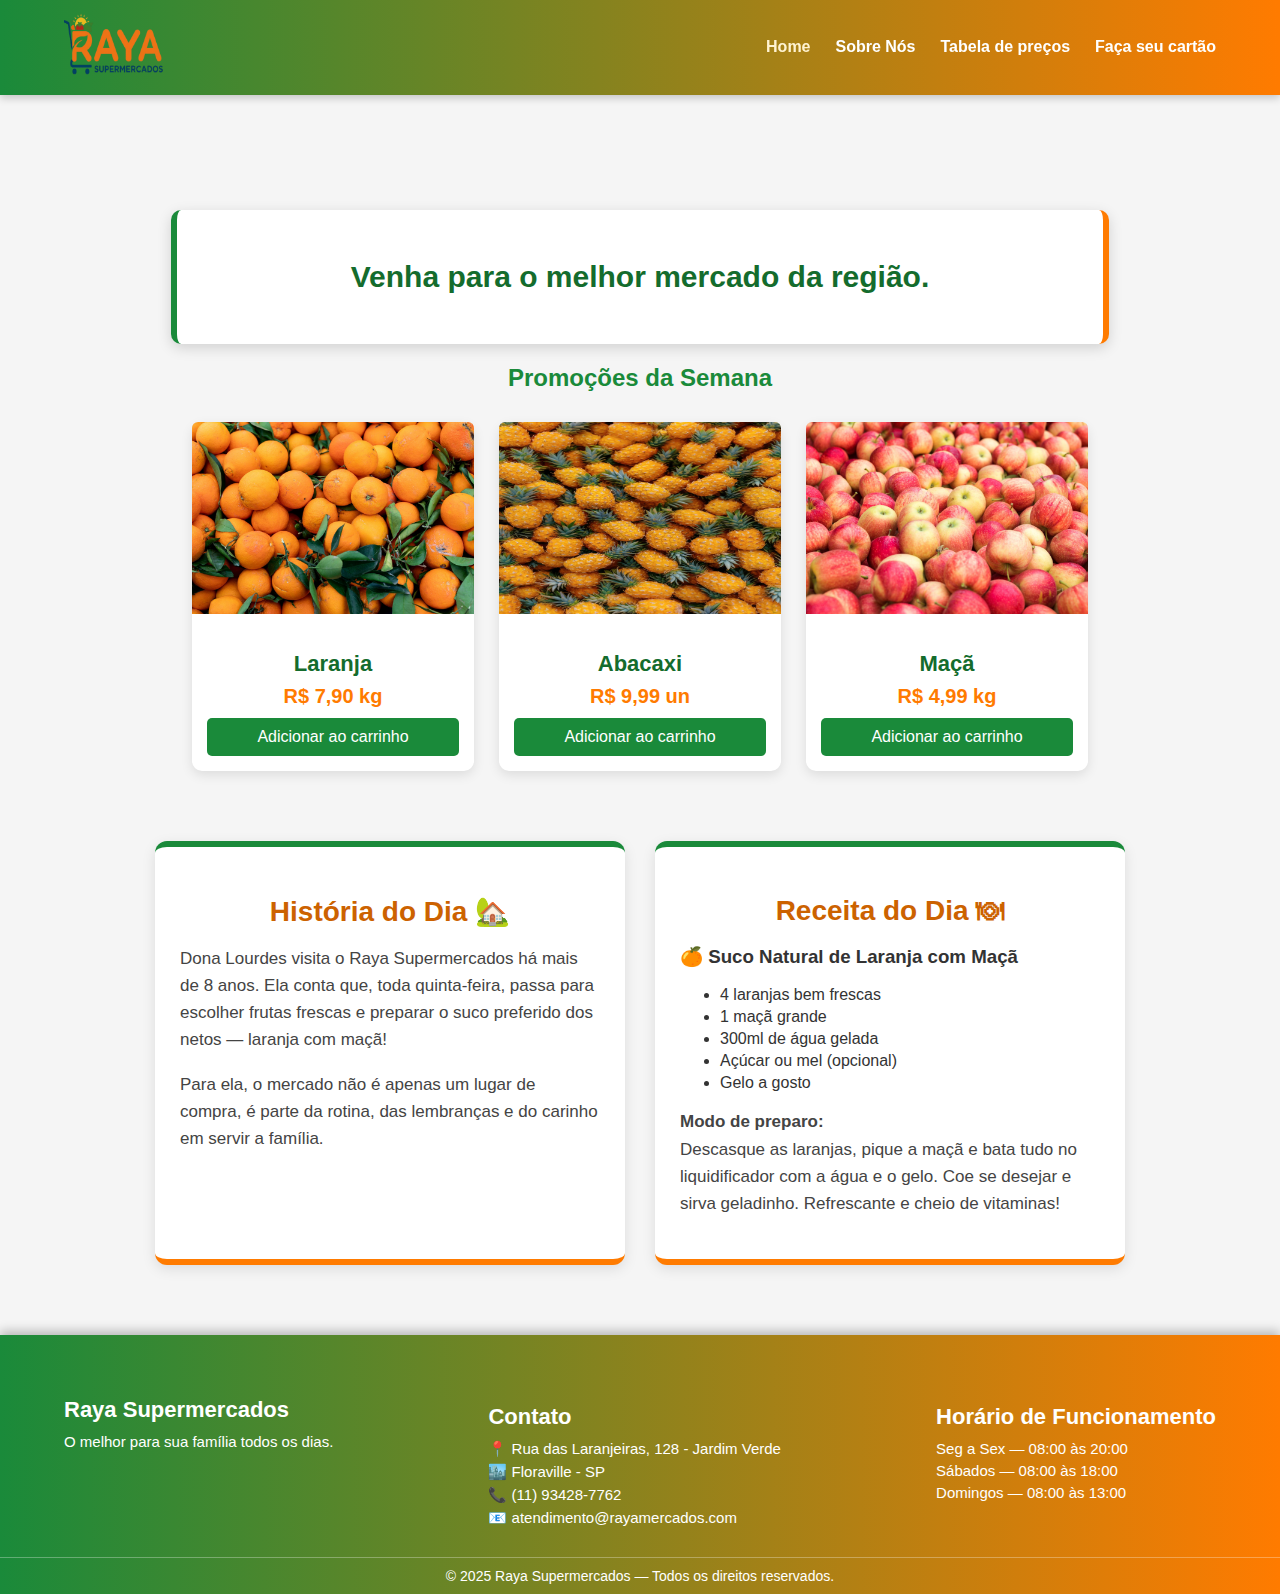
<file: index.html>
<!DOCTYPE html>
<html lang="pt-br">
<head>
    <meta charset="UTF-8">
    <meta name="viewport" content="width=device-width, initial-scale=1.0">
    <title>Raya Supermercados</title>
    <link rel="stylesheet" href="styles.css">
</head>


<script>
window.onload = function() {
    setTimeout(() => {
        alert("Bem-vindo ao Raya Supermercados! 🛒\nConfira nossas promoções e aproveite os melhores preços!");
    }, 800); // a mensagem aparece 0.8s após carregar
}
</script>


<body>

    <!-- MENU -->
    <header>
        <nav class="navbar">
            <div class="nav-container">
                <div>
                <img id="logo" src="imagens/logo1.png" alt="Logo Raya Supermercados">
                </div>
                <ul class="nav-menu">
                    <li><a href="index.html" class="active">Home</a></li>
                    <li><a href="sobre.html">Sobre Nós</a></li>
                    <li><a href="tabela.html">Tabela de preços</a></li>
                    <li><a href="cartao.html">Faça seu cartão</a></li>
                </ul>
            </div>
        </nav>
    </header>


    <!-- SLOGAN -->
    <div class="slogan">
        <h2>Venha para o melhor mercado da região.</h2>
    </div>


    
    <section class="promocoes">
        <div class="bloco">

            <h2 style="color: #1a8a3a;">Promoções da Semana</h2>

            <div class="produtos-grid">

                <!-- PRODUTO 1 -->
                <article class="produto-card">
                    <div><img id="fotolaranja" src="imagens/laranja2.jpg" alt="Laranja"></div>
                    <div class="produto-info">
                        <h3>Laranja</h3>
                        <div class="preco">R$ 7,90 kg</div>
                        <button class="btn-comprar">Adicionar ao carrinho</button>
                    </div>
                </article>

                <!-- PRODUTO 2 -->
                <article class="produto-card">
                    <img id="fotoabacaxi" src="imagens/abacaxi2.jpg" alt="Abacaxi">
                    <div class="produto-info">
                        <h3>Abacaxi</h3>
                        <div class="preco">R$ 9,99 un</div>
                        <button class="btn-comprar">Adicionar ao carrinho</button>
                    </div>
                </article>

                <!-- PRODUTO 3 -->
                <article class="produto-card">
                    <img id="fotomaca" src="imagens/maca.jpg" alt="Maçã">
                    <div class="produto-info">
                        <h3>Maçã</h3>
                        <div class="preco">R$ 4,99 kg</div>
                        <button class="btn-comprar">Adicionar ao carrinho</button>
                    </div>
                </article>

            </div>
        </div>
    </section>







    <section class="historia-receita">

    <div class="historia-box">
        <h2>História do Dia 🏡</h2>
        <p>
            Dona Lourdes visita o Raya Supermercados há mais de 8 anos.
            Ela conta que, toda quinta-feira, passa para escolher frutas frescas
            e preparar o suco preferido dos netos — laranja com maçã!
        </p>
        <p>
            Para ela, o mercado não é apenas um lugar de compra,
            é parte da rotina, das lembranças e do carinho em servir a família.
        </p>
    </div>

    <div class="receita-box">
        <h2>Receita do Dia 🍽</h2>
        <h3>🍊 Suco Natural de Laranja com Maçã</h3>

        <ul class="ingredientes">
            <li>4 laranjas bem frescas</li>
            <li>1 maçã grande</li>
            <li>300ml de água gelada</li>
            <li>Açúcar ou mel (opcional)</li>
            <li>Gelo a gosto</li>
        </ul>

        <p class="modo-preparo">
            <strong>Modo de preparo:</strong><br>
            Descasque as laranjas, pique a maçã e bata tudo no liquidificador
            com a água e o gelo. Coe se desejar e sirva geladinho.
            Refrescante e cheio de vitaminas!
        </p>

        
    </div>

</section>






























    <footer class="footer">
    <div class="footer-container">

        <div class="footer-col">
            <h3>Raya Supermercados</h3>
            <p>O melhor para sua família todos os dias.</p>
        </div>

        <div class="footer-col">
            <h4>Contato</h4>
            <p>📍 Rua das Laranjeiras, 128 - Jardim Verde</p>
            <p>🏙️ Floraville - SP</p>
            <p>📞 (11) 93428-7762</p>
            <p>📧 atendimento@rayamercados.com</p>
        </div>

        <div class="footer-col">
            <h4>Horário de Funcionamento</h4>
            <p>Seg a Sex — 08:00 às 20:00</p>
            <p>Sábados — 08:00 às 18:00</p>
            <p>Domingos — 08:00 às 13:00</p>
        </div>

    </div>

    <div class="footer-bottom">
        © 2025 Raya Supermercados — Todos os direitos reservados.
    </div>
</footer>

</body>
</html>
</file>
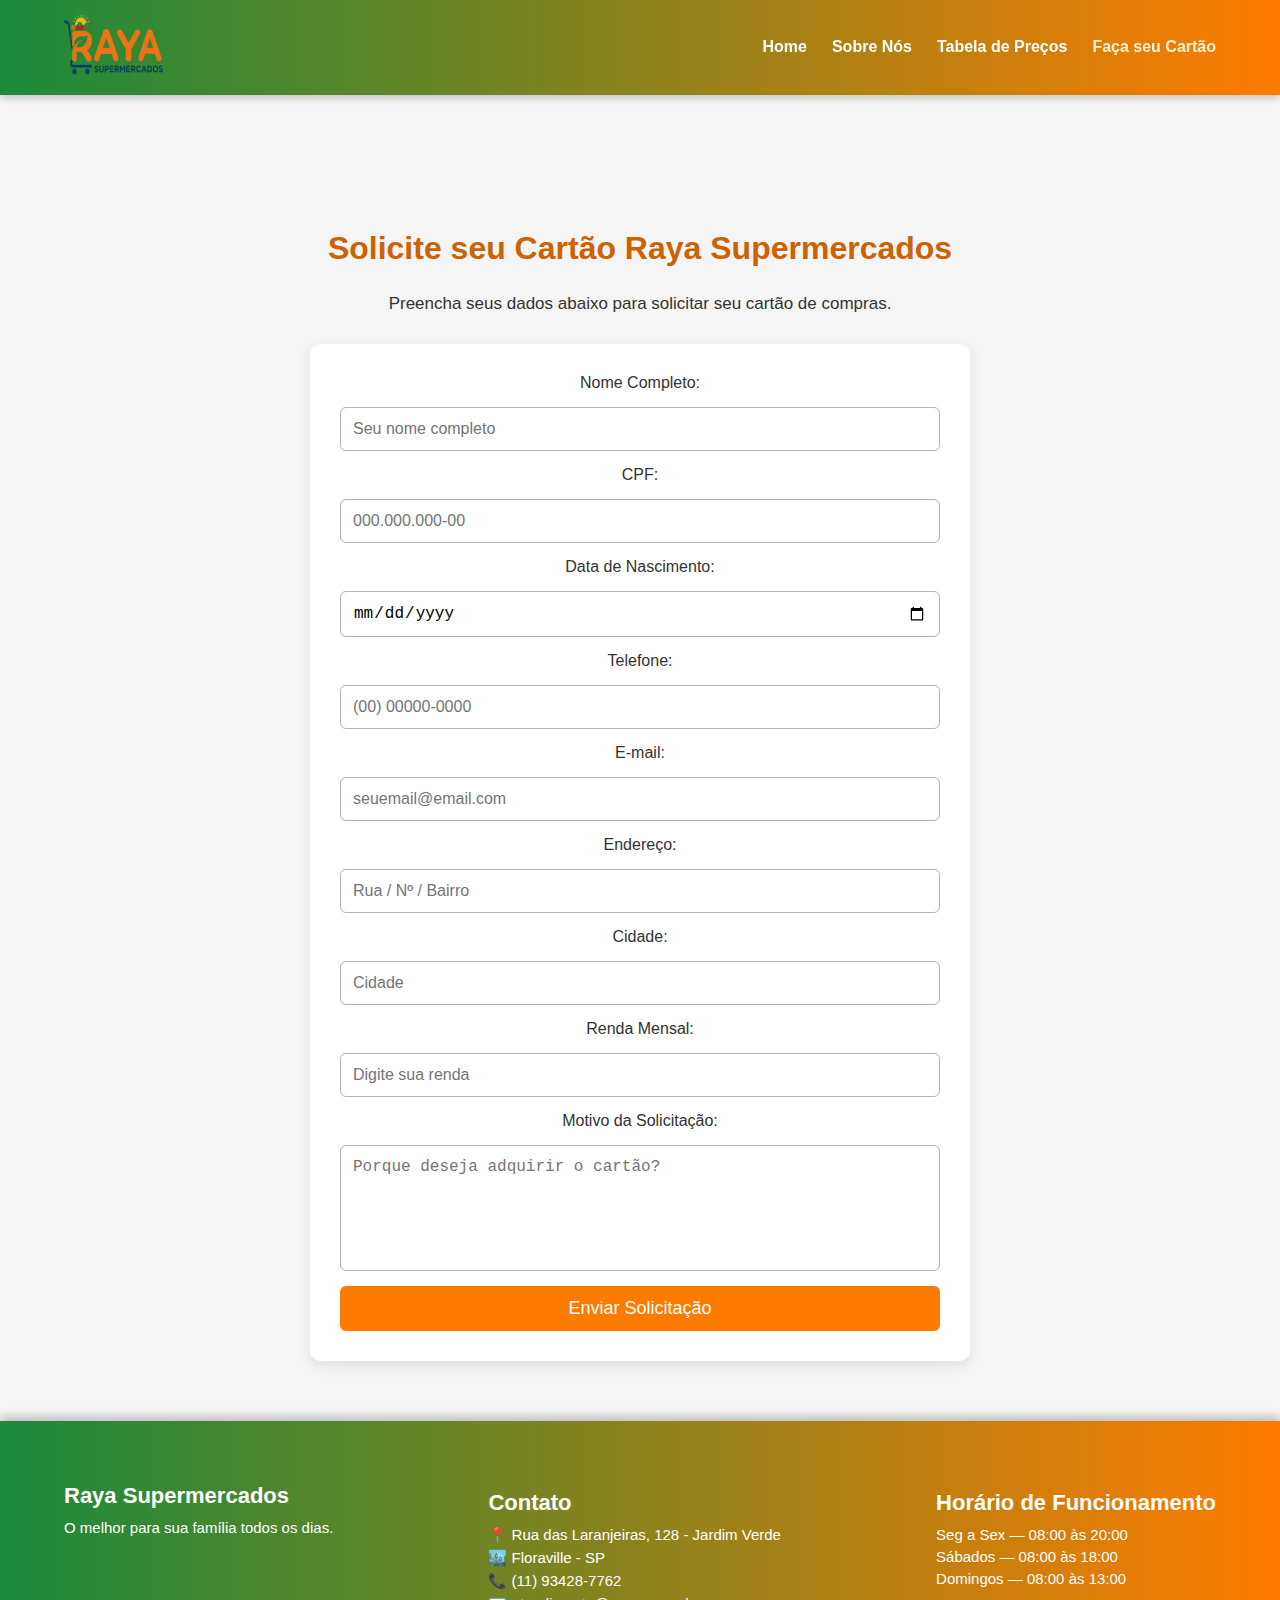
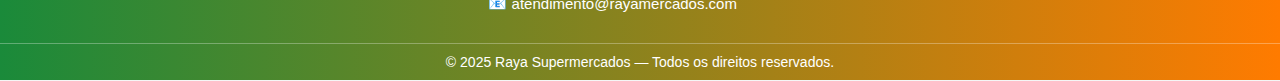
<file: cartao.html>
<!DOCTYPE html>
<html lang="pt-br">
<head>
    <meta charset="UTF-8">
    <meta name="viewport" content="width=device-width, initial-scale=1.0">
    <title>Solicitar Cartão - Raya Supermercados</title>
    <link rel="stylesheet" href="styles.css">
</head>
<body>

    <!-- MENU -->
    <header>
        <nav class="navbar">
            <div class="nav-container">
                <div>
                <img id="logo" src="imagens/logo1.png" alt="Logo Raya Supermercados">
                </div>

                <ul class="nav-menu">
                    <li><a href="index.html">Home</a></li>
                    <li><a href="sobre.html">Sobre Nós</a></li>
                    <li><a href="tabela.html">Tabela de Preços</a></li>
                    <li><a href="cartao.html" class="active">Faça seu Cartão</a></li>
                </ul>
            </div>
        </nav>
    </header>



    <!-- FORMULÁRIO DE CARTÃO -->
    <section class="cartao-area">
        <h2>Solicite seu Cartão Raya Supermercados</h2>
        <p>Preencha seus dados abaixo para solicitar seu cartão de compras.</p>

        <form class="cartao-form">

            <label>Nome Completo:</label>
            <input type="text" placeholder="Seu nome completo" required>

            <label>CPF:</label>
            <input type="text" placeholder="000.000.000-00" required>

            <label>Data de Nascimento:</label>
            <input type="date" required>

            <label>Telefone:</label>
            <input type="tel" placeholder="(00) 00000-0000" required>

            <label>E-mail:</label>
            <input type="email" placeholder="seuemail@email.com" required>

            <label>Endereço:</label>
            <input type="text" placeholder="Rua / Nº / Bairro " required>

            <label>Cidade:</label>
            <input type="text" placeholder="Cidade" required>

            <label>Renda Mensal:</label>
            <input type="number" placeholder="Digite sua renda" required>

            <label>Motivo da Solicitação:</label>
            <textarea placeholder="Porque deseja adquirir o cartão?" required></textarea>

            <button type="submit" class="btn-enviar">Enviar Solicitação</button>

        </form>
    </section>



    <!-- FOOTER -->
    <footer class="footer">
        <div class="footer-container">

            <div class="footer-col">
                <h3>Raya Supermercados</h3>
                <p>O melhor para sua família todos os dias.</p>
            </div>

            <div class="footer-col">
                <h4>Contato</h4>
                <p>📍 Rua das Laranjeiras, 128 - Jardim Verde</p>
                <p>🏙️ Floraville - SP</p>
                <p>📞 (11) 93428-7762</p>
                <p>📧 atendimento@rayamercados.com</p>
            </div>

            <div class="footer-col">
                <h4>Horário de Funcionamento</h4>
                <p>Seg a Sex — 08:00 às 20:00</p>
                <p>Sábados — 08:00 às 18:00</p>
                <p>Domingos — 08:00 às 13:00</p>
            </div>

        </div>

        <div class="footer-bottom">
            © 2025 Raya Supermercados — Todos os direitos reservados.
        </div>
    </footer>

</body>
</html>
</file>
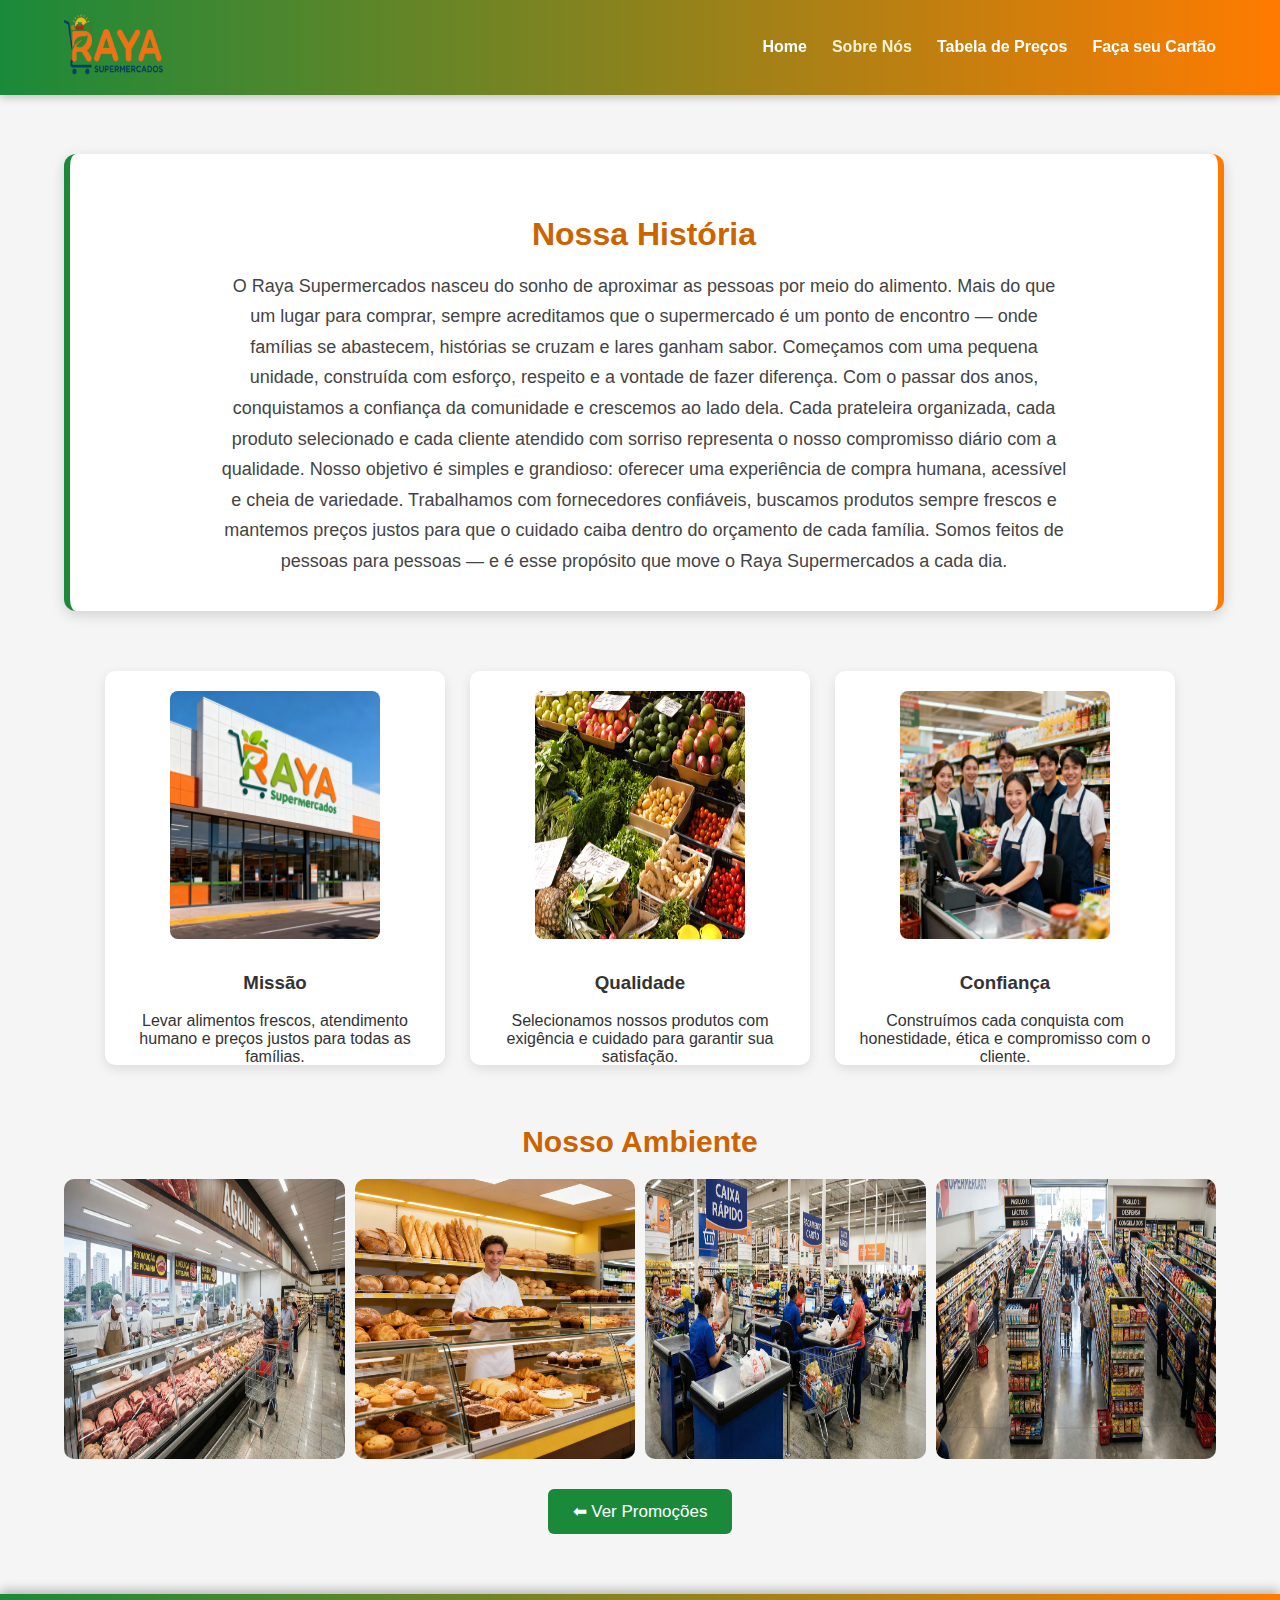
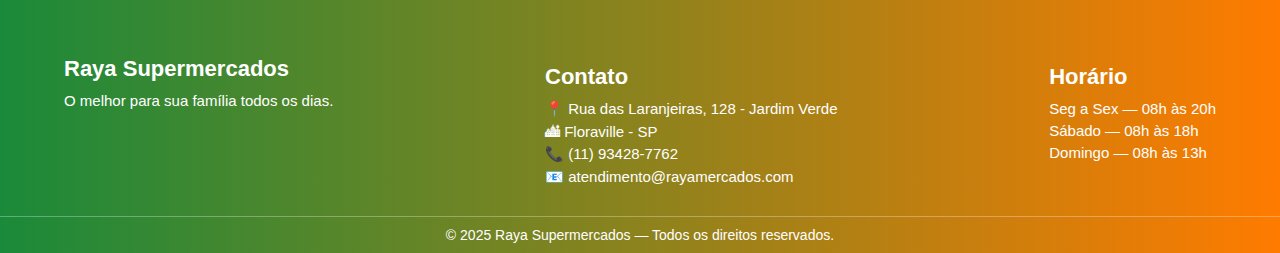
<file: sobre.html>
<!DOCTYPE html>
<html lang="pt-br">
<head>
    <meta charset="UTF-8">
    <meta name="viewport" content="width=device-width, initial-scale=1.0">
    <title>Sobre Nós - Raya Supermercados</title>
    <link rel="stylesheet" href="styles.css">
</head>
<body>

    <!-- NAV -->
    <header>
        <nav class="navbar">
            <div class="nav-container">

                <div>
                <img id="logo" src="imagens/logo1.png" alt="Logo Raya Supermercados">
                </div>
                <ul class="nav-menu">
                    <li><a href="index.html">Home</a></li>
                    <li><a href="sobre.html" class="active">Sobre Nós</a></li>
                    <li><a href="tabela.html">Tabela de Preços</a></li>
                    <li><a href="cartao.html">Faça seu Cartão</a></li>
                </ul>
            </div>
        </nav>
    </header>




    <!-- SOBRE NÓS -->
    <section class="sobre-section">

        <h2>Nossa História</h2>
        <p>
            O Raya Supermercados nasceu do sonho de aproximar as pessoas por meio do alimento.
            Mais do que um lugar para comprar, sempre acreditamos que o supermercado é um ponto
            de encontro — onde famílias se abastecem, histórias se cruzam e lares ganham sabor.

            Começamos com uma pequena unidade, construída com esforço, respeito e a vontade de
            fazer diferença. Com o passar dos anos, conquistamos a confiança da comunidade e
            crescemos ao lado dela. Cada prateleira organizada, cada produto selecionado e cada
            cliente atendido com sorriso representa o nosso compromisso diário com a qualidade.

            Nosso objetivo é simples e grandioso: oferecer uma experiência de compra humana,
            acessível e cheia de variedade. Trabalhamos com fornecedores confiáveis, buscamos
            produtos sempre frescos e mantemos preços justos para que o cuidado caiba dentro do
            orçamento de cada família.

            Somos feitos de pessoas para pessoas — e é esse propósito que move o Raya
            Supermercados a cada dia.
        </p>

        
    </section>



    <!-- MISSÃO / VALORES / EXPERIÊNCIA -->
    <section class="sobre-box">

        <div>            
            <img id="mercado" src="imagens/fachada1.png" alt="Supermercado">
            <h3>Missão</h3>
            <p>Levar alimentos frescos, atendimento humano e preços justos para todas as famílias.</p>
        </div>

        <div>
            <img id="bancada" src="imagens/frutas.jpg" alt="Frutas Frescas">
            <h3>Qualidade</h3>
            <p>Selecionamos nossos produtos com exigência e cuidado para garantir sua satisfação.</p>
        </div>

        <div>
            <img id="funcionarios" src="imagens/equipe.png" alt="Equipe da Loja">
            <h3>Confiança</h3>
            <p>Construímos cada conquista com honestidade, ética e compromisso com o cliente.</p>
        </div>
    </section>



    <!-- GALERIA DA LOJA -->
    <section class="galeria">
        <h2>Nosso Ambiente</h2>

        <div class="galeria-grid">
            <img id="fotoacougue" src="imagens/acougue.png">
            <img src="imagens/padaria.png">
            <img id="fotocaixas" src="imagens/caixas.png">
            <img id="fotocorredores" src="imagens/corredores.png">
        </div>

        <a href="index.html" class="btn-voltar">⬅ Ver Promoções</a>
    </section>



    <!-- FOOTER -->
    <footer class="footer">
        <div class="footer-container">

            <div class="footer-col">
                <h3>Raya Supermercados</h3>
                <p>O melhor para sua família todos os dias.</p>
            </div>

            <div class="footer-col">
                <h4>Contato</h4>
                <p>📍 Rua das Laranjeiras, 128 - Jardim Verde</p>
                <p>🏙 Floraville - SP</p>
                <p>📞 (11) 93428-7762</p>
                <p>📧 atendimento@rayamercados.com</p>
            </div>

            <div class="footer-col">
                <h4>Horário</h4>
                <p>Seg a Sex — 08h às 20h</p>
                <p>Sábado — 08h às 18h</p>
                <p>Domingo — 08h às 13h</p>
            </div>

        </div>

        <div class="footer-bottom">
            © 2025 Raya Supermercados — Todos os direitos reservados.
        </div>
    </footer>

</body>
</html>
</file>
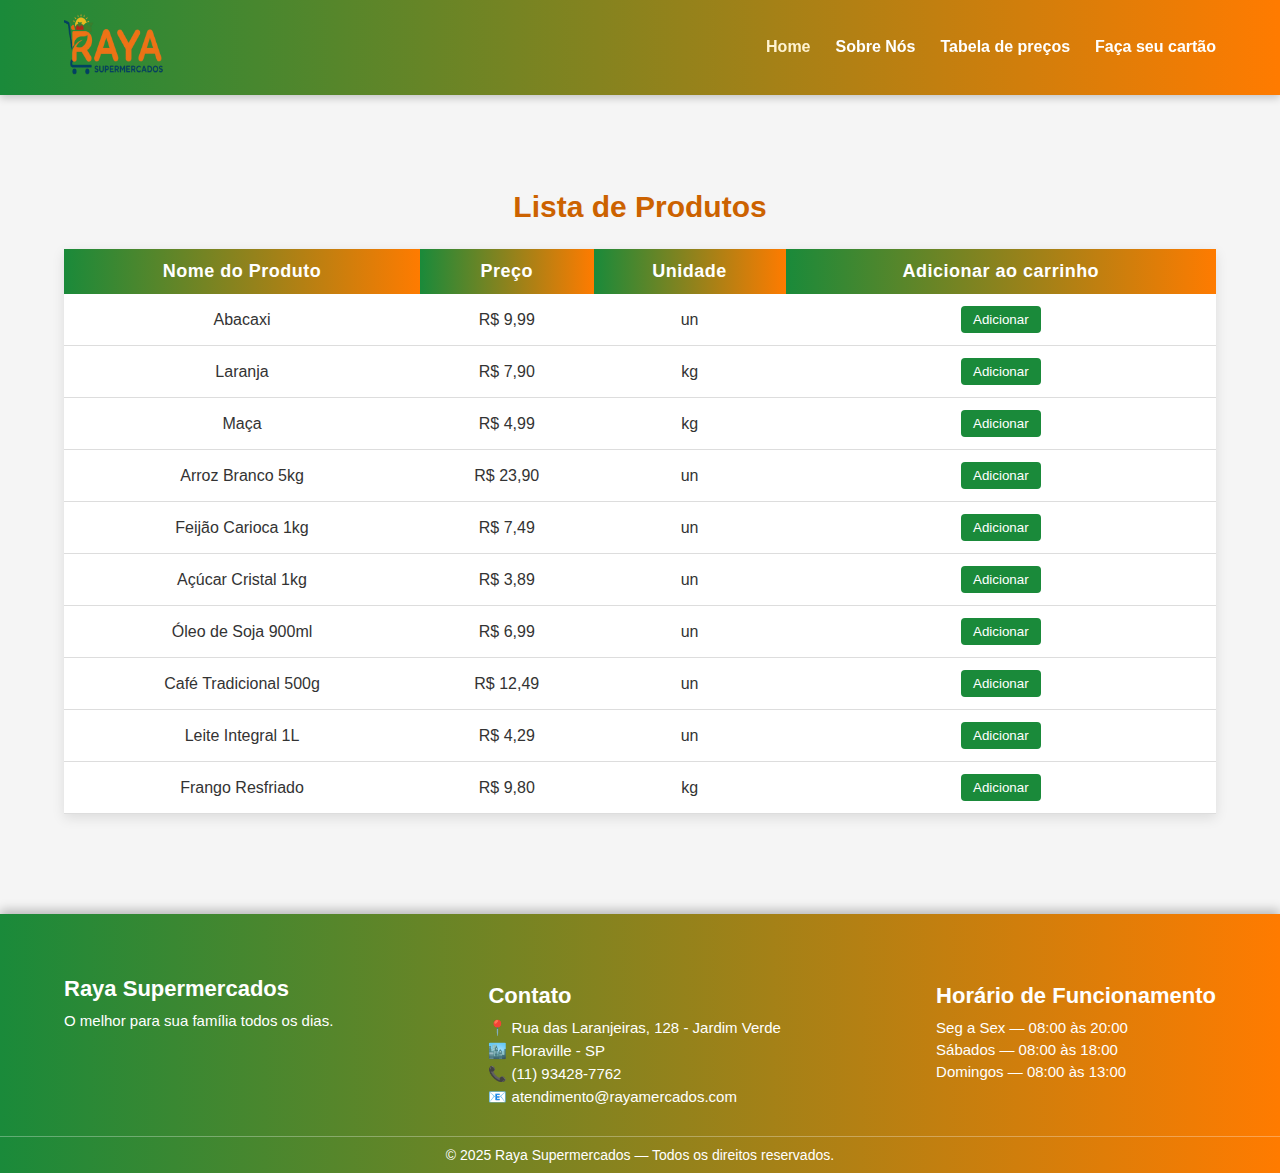
<file: tabela.html>
<!DOCTYPE html>
<html lang="pt-br">
<head>
    <meta charset="UTF-8">
    <meta name="viewport" content="width=device-width, initial-scale=1.0">
    <title>Raya Supermercados</title>
    <link rel="stylesheet" href="styles.css">
</head>
<body>

    <!-- MENU -->
    <header>
        <nav class="navbar">
            <div class="nav-container">
                <div>
                <img id="logo" src="imagens/logo1.png" alt="Logo Raya Supermercados">
                </div>
                <ul class="nav-menu">
                    <li><a href="index.html" class="active">Home</a></li>
                    <li><a href="sobre.html">Sobre Nós</a></li>
                    <li><a href="tabela.html">Tabela de preços</a></li>
                    <li><a href="cartao.html">Faça seu cartão</a></li>
                </ul>
            </div>
        </nav>
    </header>


   
    <section class="tabela-produtos">
    <h2>Lista de Produtos</h2>

    <table class="produtos-tabela">
        <tr>
            <th>Nome do Produto</th>
            <th>Preço</th>
            <th>Unidade</th>
            <th>Adicionar ao carrinho</th>
        </tr>

        <tr><td>Abacaxi</td>              <td>R$ 9,99</td> <td>un</td> <td><button class="btn-add">Adicionar</button></td></tr>
        <tr><td>Laranja</td>              <td>R$ 7,90</td> <td>kg</td> <td><button class="btn-add">Adicionar</button></td></tr>
        <tr><td>Maça</td>                 <td>R$ 4,99</td> <td>kg</td> <td><button class="btn-add">Adicionar</button></td></tr>
        <tr><td>Arroz Branco 5kg</td>     <td>R$ 23,90</td> <td>un</td> <td><button class="btn-add">Adicionar</button></td></tr>
        <tr><td>Feijão Carioca 1kg</td>   <td>R$ 7,49</td> <td>un</td> <td><button class="btn-add">Adicionar</button></td></tr>
        <tr><td>Açúcar Cristal 1kg</td>   <td>R$ 3,89</td> <td>un</td> <td><button class="btn-add">Adicionar</button></td></tr>
        <tr><td>Óleo de Soja 900ml</td>   <td>R$ 6,99</td> <td>un</td> <td><button class="btn-add">Adicionar</button></td></tr>
        <tr><td>Café Tradicional 500g</td><td>R$ 12,49</td> <td>un</td> <td><button class="btn-add">Adicionar</button></td></tr>
        <tr><td>Leite Integral 1L</td>    <td>R$ 4,29</td> <td>un</td> <td><button class="btn-add">Adicionar</button></td></tr>
        <tr><td>Frango Resfriado</td>     <td>R$ 9,80</td> <td>kg</td> <td><button class="btn-add">Adicionar</button></td></tr>

    </table>
</section>


    



    <footer class="footer">
    <div class="footer-container">

        <div class="footer-col">
            <h3>Raya Supermercados</h3>
            <p>O melhor para sua família todos os dias.</p>
        </div>

        <div class="footer-col">
            <h4>Contato</h4>
            <p>📍 Rua das Laranjeiras, 128 - Jardim Verde</p>
            <p>🏙️ Floraville - SP</p>
            <p>📞 (11) 93428-7762</p>
            <p>📧 atendimento@rayamercados.com</p>
        </div>

        <div class="footer-col">
            <h4>Horário de Funcionamento</h4>
            <p>Seg a Sex — 08:00 às 20:00</p>
            <p>Sábados — 08:00 às 18:00</p>
            <p>Domingos — 08:00 às 13:00</p>
        </div>

    </div>

    <div class="footer-bottom">
        © 2025 Raya Supermercados — Todos os direitos reservados.
    </div>
</footer>

</body>
</html>
</file>
<file: styles.css>
/* ================== CONFIGURAÇÃO GLOBAL ================== */
body {
    font-family: Arial, sans-serif;
    background: #f5f5f5;
    color: #333;
    margin: 0;
    padding-top: 90px;
}

img { max-width: 100%; }
a { text-decoration: none; color: inherit; }

main { margin-top: 100px; }


/* ================== NAVBAR ================== */
.navbar {
    background: linear-gradient(to right, #1a8a3a, #ff7b00);
    padding: 12px 0;
    position: fixed;
    top: 0;
    width: 100%;
    z-index: 100;
    box-shadow: 0 3px 8px rgba(0,0,0,.2);
}

.nav-container {
    width: 90%;
    margin: auto;
    display: flex;
    align-items: center;
    justify-content: space-between;
}

#logo {
    max-width: 100px; /* tamanho padrão no desktop */
    width: 100%;
    height: auto;
}

.nav-menu {
    list-style: none;
    display: flex;
    gap: 25px;
}

.nav-menu a {
    color: white;
    font-weight: bold;
    transition: .3s;
}

.nav-menu a:hover,
.nav-menu a.active {
    color: #fff3d1;
}


/* ================== SLOGAN ================== */
.slogan {
    
    margin-top: 120px;
    text-align: center;
    padding: 25px 15px;
    font-weight: bold;
    font-size: 28px;
    border-left: 6px solid #1a8a3a;
    border-right: 6px solid #ff7b00;
    background: #fff;
    width: 70%;
    margin-left: auto;
    margin-right: auto;
    border-radius: 10px;
    box-shadow: 0 4px 14px rgba(0,0,0,.15);

}

.slogan h2 {
    font-size: 30px;
    color: #146c2d;
    font-weight: bold;
}


/* ================== PROMOÇÕES ================== */
.promoções {
    padding: 40px 0;
    text-align: center;
}

.promoções h2 {
    font-size: 32px;
    color: #cc6200;
    font-weight: bold;
}

section h2{
    text-align: center;
}
/* GRID DE PRODUTOS */
.produtos-grid {
    width: 70%;    
    margin: 30px auto;
    display: grid;
    grid-template-columns: repeat(3,1fr);
    gap: 25px;
}


/* ================== CARDS ================== */
.produto-card {
    background: white;
    border-radius: 10px;
    box-shadow: 0px 4px 12px rgba(0,0,0,.1);    
    transition: .3s;
    display: flex;
    flex-direction: column;
    justify-content: space-between;
    height: 100%;
    width: 100%;
}

#fotomaca{
height: 100%;
}

#fotoabacaxi{
height: 100%;
}

#fotolaranja{
height: 100%;
}



.produto-card img {
    width: 100%;
    height: 50%; 
    object-fit: cover;
    border-radius: 6px 6px 0 0;
}


.produto-card:hover {
    transform: scale(1.04);
}

.produto-info {
    padding: 15px;    
    text-align: center;
}

.produto-info h3 {
    font-size: 22px;
    color: #146c2d;
    margin-bottom: 8px;
}

.preco {
    font-size: 20px;
    font-weight: bold;
    color: #ff7b00;
    margin-bottom: 10px;
}


/* ================== BOTÃO ================== */
.btn-comprar {
    width: 100%;
    padding: 10px;
    background: #1a8a3a;
    border: none;
    border-radius: 5px;
    color: white;
    font-size: 16px;
    cursor: pointer;
    transition: .3s;
}

.btn-comprar:hover {
    background: #146c2d;
}









/* ================= HISTÓRIA & RECEITA DO DIA ================= */

.historia-receita{
    width: 90%;
    margin: 70px auto;
    display: flex;
    gap: 30px;
    justify-content: center;
    flex-wrap: wrap;
}

.historia-box, .receita-box{
    width: 420px;
    background: #fff;
    padding: 25px;
    border-radius: 12px;
    box-shadow: 0px 4px 14px rgba(0,0,0,.1);
    border-top: 6px solid #1a8a3a;
    border-bottom: 6px solid #ff7b00;
    transition: .3s;
}

.historia-box:hover, .receita-box:hover{
    transform: scale(1.03);
}

/* TÍTULOS */
.historia-receita h2{
    font-size: 28px;
    color: #cc6200;
    margin-bottom: 15px;
    text-align:center;
}

.historia-receita p{
    font-size: 17px;
    line-height: 1.6;
    color: #444;
}

/* RECEITA */
.ingredientes{
    margin-top: 15px;
    text-align:left;
}

.ingredientes li{
    margin: 4px 0;
}

.modo-preparo{
    margin-top: 15px;
    font-size: 16px;
    text-align: left;
}

/* BOTÃO */
.btn-receita{
    margin-top: 18px;
    background: #ff7b00;
    color: white;
    padding: 10px 22px;
    border:none;
    font-size:16px;
    border-radius:6px;
    cursor:pointer;
    transition:.3s;
}

.btn-receita:hover{
    background:#cc6200;
}



/* ================= FOOTER ================= */
.footer {
    margin-top: 60px;
    background: linear-gradient(to right, #1a8a3a, #ff7b00);
    color: white;
    padding: 40px 0 10px;
    box-shadow: 0 -4px 10px rgba(0,0,0,.25);
}

.footer-container {
    width: 90%;
    margin: auto;
    display: flex;
    justify-content: space-between;
    gap: 40px;
    flex-wrap: wrap;
}

.footer-col h3,
.footer-col h4 {
    margin-bottom: 10px;
    font-size: 22px;
    font-weight: bold;
}

.footer-col p {
    margin: 5px 0;
    font-size: 15px;
}

.footer-bottom {
    text-align: center;
    margin-top: 25px;
    padding-top: 10px;
    font-size: 14px;
    border-top: 1px solid rgba(255,255,255,.3);
}



@media(max-width:780px){
    .footer-container {
        flex-direction: column;
        text-align: center;
    }
}


.tabela-produtos {    
    width: 90%;
    margin: 100px auto;
    text-align: center;
}

.tabela-produtos h2 {
    font-size: 30px;
    font-weight: bold;
    color: #cc6200;
    margin-bottom: 25px;
}

.produtos-tabela {
    width: 100%;
    border-collapse: collapse;
    background: white;
    box-shadow: 0px 4px 12px rgba(0,0,0,.1);
}

.produtos-tabela th {
    background: linear-gradient(to right, #1a8a3a, #ff7b00);
    color: white;
    padding: 12px;
    font-size: 18px;
    letter-spacing: 0.5px;
}

.produtos-tabela td {
    padding: 12px;
    border-bottom: 1px solid #ddd;
    font-size: 16px;
}

.produtos-tabela tr:hover {
    background: #fff3e1;
}

/* botão tabela */
.btn-add {
    padding: 6px 12px;
    background: #1a8a3a;
    color: white;
    border: none;
    border-radius: 4px;
    cursor: pointer;
    transition:.3s;
}

.btn-add:hover {
    background: #146c2d;
}





/* ===================== FORMULÁRIO CARTÃO ===================== */
.cartao-area {
    width: 90%;
    margin: 140px auto 50px;
    text-align: center;
}

.cartao-area h2 {
    font-size: 32px;
    color: #cc6200;
    font-weight: bold;
}

.cartao-area p {
    font-size: 17px;
    color: #333;
    margin-bottom: 30px;
}

.cartao-form {
    max-width: 600px;
    background: white;
    margin: auto;
    padding: 30px;
    border-radius: 10px;
    box-shadow: 0px 4px 15px rgba(0,0,0,.1);
    display: flex;
    flex-direction: column;
    gap: 15px;
}

.cartao-form input,
.cartao-form textarea {
    padding: 12px;
    border: 1px solid #b4b4b4;
    border-radius: 6px;
    font-size: 16px;
    outline: none;
}

.cartao-form textarea {
    height: 100px;
    resize: none;
}

.cartao-form input:focus,
.cartao-form textarea:focus {
    border-color: #1a8a3a;
}

.btn-enviar {
    background: #ff7b00;
    color: white;
    padding: 12px;
    font-size: 18px;
    border: none;
    border-radius: 6px;
    cursor: pointer;
    transition: .3s;
}

.btn-enviar:hover {
    background: #cc6200;
}




.sobre-banner {
    margin-top: 105px;
    background: linear-gradient(to right, #1a8a3a90, #ff7b0090),
    url("imagens/banner.jpg") center/cover no-repeat;
    text-align: center;
    color: white;
    padding: 80px 20px;
    font-size: 22px;
}

.sobre-banner h1 {
    font-size: 42px;
    font-weight: bold;
}






/* CAIXAS COM IMAGENS */
.sobre-box {
    width: 90%;
    margin: 60px auto;
    display: flex;
    justify-content: center;
    gap: 25px;
    flex-wrap: wrap;
}

.sobre-box div {
    width: 300px;
    background: white;
    padding: 20px;
    border-radius: 10px;
    box-shadow: 0px 4px 12px rgba(0,0,0,.1);
    transition:.3s;
    text-align: center;
}

.sobre-box div:hover {
    transform: scale(1.05);
}

.sobre-box img {
    width: 100%;
    border-radius: 8px;
    margin-bottom: 10px;
}

/* GALERIA */
.galeria {
    width: 90%;
    margin: auto;
    text-align: center;
}

.galeria h2 {
    font-size: 30px;
    margin-bottom: 20px;
    color: #cc6200;
}

.galeria-grid {
    display: grid;
    grid-template-columns: repeat(4,1fr);
    gap: 10px;
}

.galeria-grid img {
    width: 100%;
    border-radius: 10px;
}

.btn-voltar {
    display: inline-block;
    margin-top: 30px;
    background: #1a8a3a;
    color: white;
    padding: 12px 25px;
    font-size: 17px;
    border-radius: 6px;
    transition:.3s;
}

.btn-voltar:hover {
    background: #146c2d;
}


#mercado{
   height: 70%;
   width: 70%;
    
}

#bancada{
    height: 70%;
    width: 70%;
}

#funcionarios{
    height: 70%;
    width: 70%;
}



.sobre-section{
    margin-top: 5%;
    margin-left: 5%;
    width: 85%;    
    text-align: center;
    background: #ffffff;
    padding: 35px 30px;
    border-radius: 12px;
    box-shadow: 0px 4px 14px rgba(0,0,0,0.15);
    border-left: 6px solid #1a8a3a;
    border-right: 6px solid #ff7b00;
    transition: .3s;
    display: flex;
    flex-direction: column;
    align-items: center;      
}

.sobre-section:hover {
    transform: scale(1.02); /* leve destaque */
}

/* título com destaque */
.sobre-section h2 {
    font-size: 32px;
    font-weight: bold;
    color: #cc6200;
    margin-bottom: 18px;
}

/* texto */
.sobre-section p {
    font-size: 18px;
    color: #444;
    max-width: 850px;
    margin: auto;
    line-height: 1.7;
}




#fotoacougue{
    height: 100%;
    width: 100%;
}

#fotocaixas{
    height: 100%;
    width: 100%;
}

#fotocorredores{
    height: 100%;
    width: 100%;
}




/* responsividade */
@media(max-width:700px){
    .produtos-tabela th,
    .produtos-tabela td {
        font-size: 14px;
        padding: 8px;
    }
}


/* ================== RESPONSIVIDADE ================== */
@media(max-width:900px){
    .produtos-grid { grid-template-columns: repeat(2,1fr); }
}
@media(max-width:600px){
    .produtos-grid { grid-template-columns: 1fr; }
}



@media(max-width:800px){
    .sobre-section{
        padding: 25px 15px;
    }
    .sobre-section h2{
        font-size: 26px;
    }
    .sobre-section p{
        font-size: 16px;
    }
}

/* Tablet */
@media (max-width: 992px) {
    #logo {
        max-width: 140px;
    }
}

/* Mobile */
@media (max-width: 576px) {
    #logo {
        max-width: 110px;
    }
}
</file>
